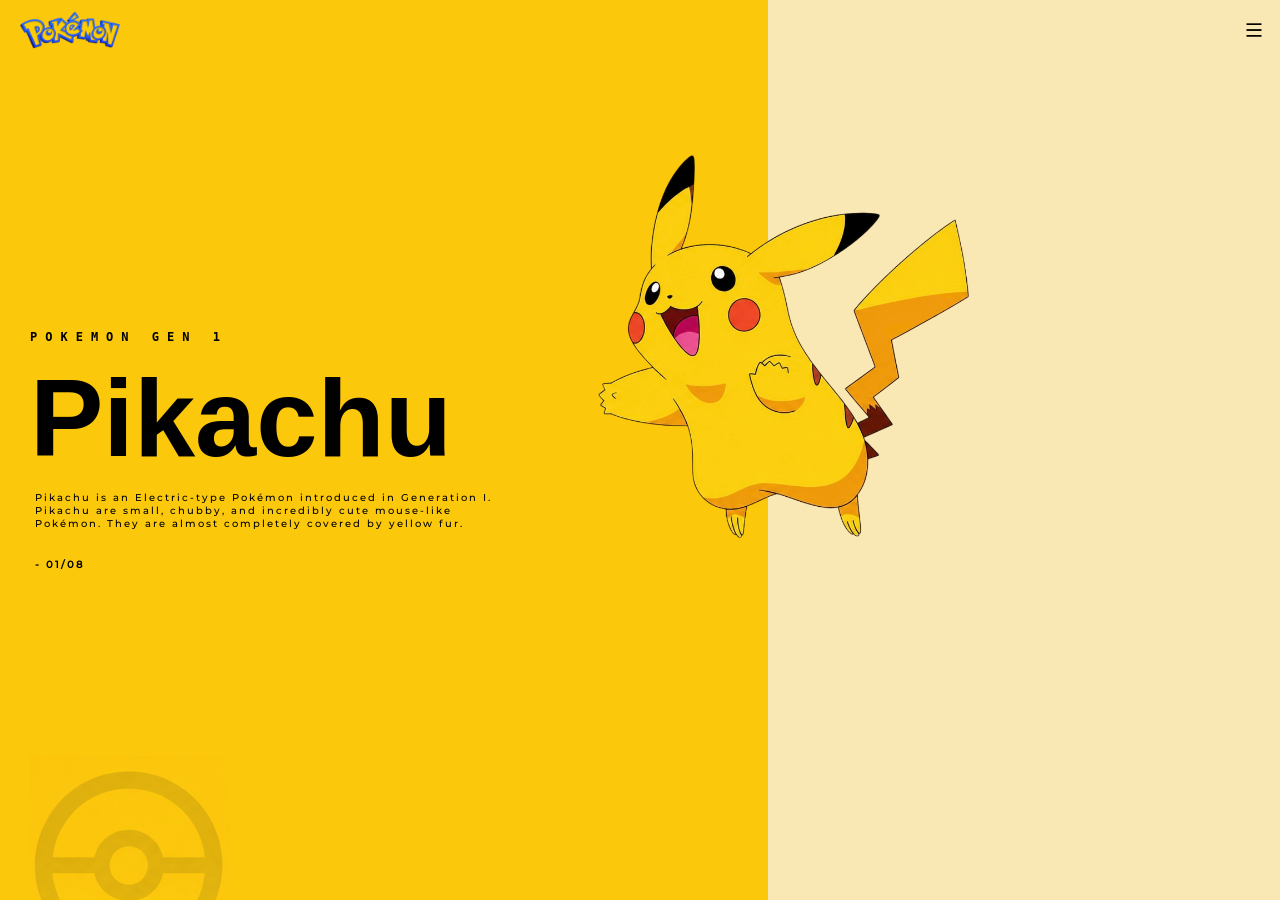
<file: Assignment-1/Task-1/index.html>
<!DOCTYPE html>
<html lang="en">
<head>
    <meta charset="UTF-8">
    <meta name="viewport" content="width=device-width, initial-scale=1.0">
    <title>Pikachu</title>
    <link rel="stylesheet" href="style.css">
</head>
<body>
    <div id="mainbg">
        <div id="leftbg">
        <img src="pikachu.PNG" alt="Pikachu" id="pikachu">
        <img src="logo.PNG" alt="Pikachu" id="logo">
        <div id="text">
            <h2>pokemon gen 1</h2>
            <h1>Pikachu</h1>
            <p>Pikachu is an Electric-type Pokémon introduced in Generation I. Pikachu are small, chubby, and incredibly cute mouse-like Pokémon.
They are almost completely covered by yellow fur. <br><br> </p>
            <h3>-      01/08</h3>
    </div>
    <div id="design">
        <img src="design.png" alt="Pikachu" id="designimg">
    </div>
    
    <img src="menu-line.png" alt="menu" id="ml">
    
    
</body>
</html>
</file>
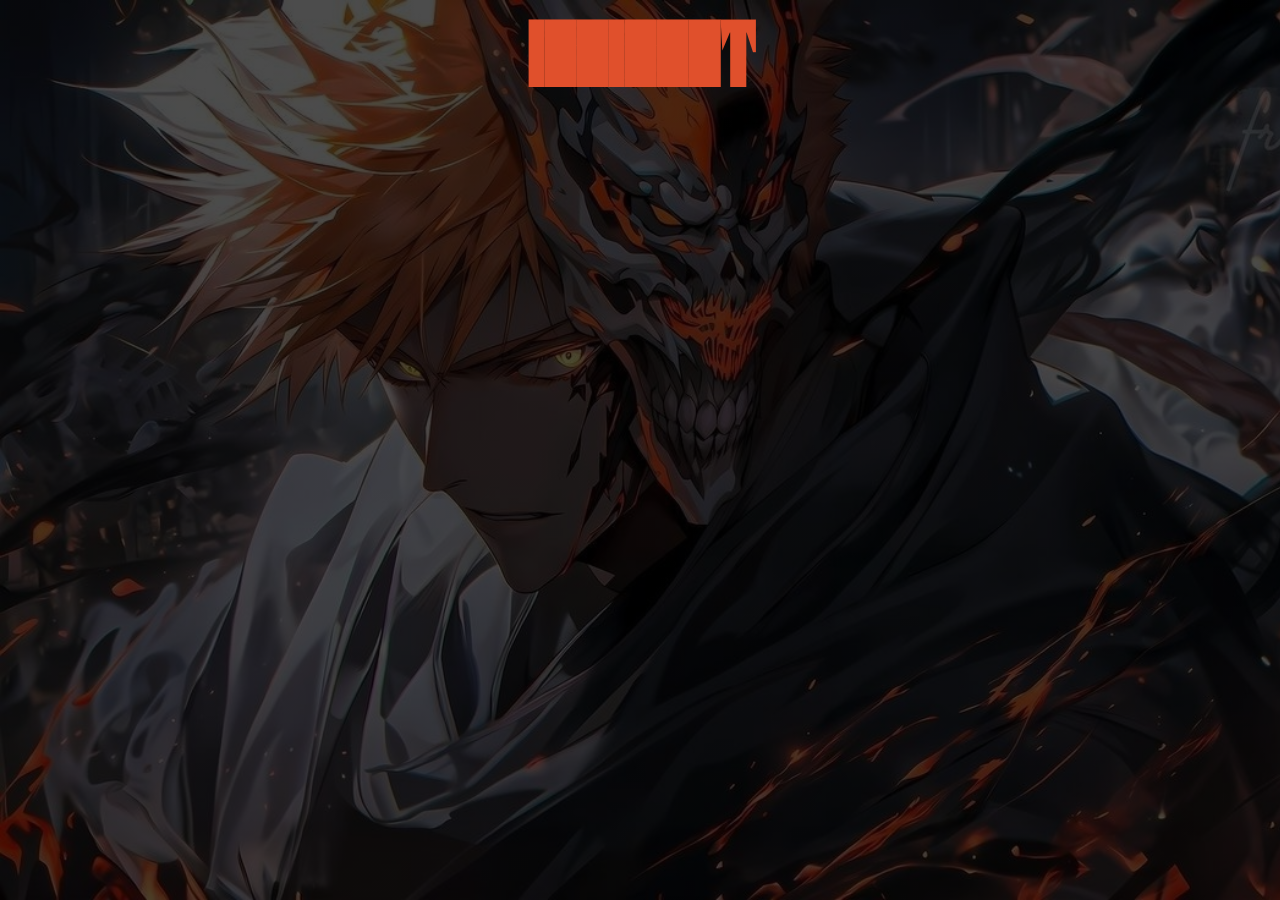
<file: Day-2-CSS/index2.html>
<!DOCTYPE html>
<html lang="en">
<head>
    <meta charset="UTF-8">
    <meta name="viewport" content="width=device-width, initial-scale=1.0">
    <title>Day 2</title>
    <link rel="stylesheet" href="style.css">
</head>
<body>
    
        <!-- <h1>esn earth</h1>
        <h2>Supporter</h2>
        <p>Best support player in india</p>
        <button>continue</button> -->
    
    <div>
        <h1>ICHIGOAT</h1>
    </div>
</body>
</html>
</file>
<file: Assignment-1/Task-1/style.css>
@font-face {
    font-family: 'firstfont';
    src: url('Montserrat-Medium.otf');
}
* {
    margin: 0px;
    padding: 0px;
    box-sizing: border-box;
}
html, 
body {
    height: 100%;
    width: 100%;
}

#mainbg {
    height: 100%;
    width: 100%;
    background-color: #F9E7B4;
    
}
#leftbg {
    height: 100%;
    width: 60%;
    
    background-color: #FBC80B;
    
    
}
#pikachu {
    width: 400px;
    height: auto;
    position: absolute;
    left: 46%;
    top: 15%;
    
}
#logo {
    width: 100px;
    height: auto;
    position: absolute;
    left: 20px;
    top: -20px;
}
#text {
    width: 40%;
    position: absolute;
    top: 50%;
    transform: translateY(-50%);
    left: 30px;
}
#text h2 {
    font-family: monospace;
    text-transform: uppercase;
    letter-spacing: 8px;
    font-size: 12px;
    font-weight: 900;

}
#text h1 {
    font-family: Arial, Helvetica, sans-serif;
    text-transform: capitalize;
    font-weight: 900;
    
    
    font-size: 110px;
    padding-top: 10px;
    padding-bottom: 10px;
}
#text p {
    font-family: 'firstfont', sans-serif;
    font-size: 10px;
    font-weight: 400;
    letter-spacing: 2px;
    padding-right: 50px;
    padding-left: 5px;
}
#text h3 {
    font-family: 'firstfont', sans-serif;
    font-size: 10px;
    font-weight: 900;
    letter-spacing: 2px;
    padding-right: 50px;
    padding-top: 15px;
    padding-left: 5px;
}
#designimg {
    width: 200px;
    height: auto;
    
    position: absolute;
    top: 100%;
    transform: translateY(-100%);
    left: 30px;
    
}
#ml {
    position: absolute;
    left: 100%;
    transform: translateX(-180%);
    width: 20px;
    height: auto;
    margin-top: 20px;
    
}
</file>
<file: Day-2-CSS/style.css>
@font-face {
    font-family: font2;
    src: url(./OldeEnglish.ttf);
}

@font-face {
    font-family: font1;
    src: url(./BlackMustang.ttf);
}

@font-face {
    font-family: font3;
    src: url(./OnePlusSans3.0En-VF.woff2);
}

@font-face {
    font-family: font4;
    src: url(./NeueMachina-Regular.woff2);
}
*   {
    margin: 0;
    padding: 0;
    box-sizing: border-box;
}   
html, body {
    height: 100%;
    width: 100%;
}


/* h1{
    color: brown;
    background-color: rgb(245, 153, 153);
    font-size: 70px;
    font-family: font4;
    font-weight: 800;
    font-style: italic;
    text-align: center;
    text-transform: uppercase;
}


div {
    height: 300px;
    width: 50%;
    background-image: url(_.jpeg);
    background-size: cover;
} */

div {
    height: 100%;
    width: 100%;
    background:
        linear-gradient(rgba(0,0,0,0.7), rgba(0,0,0,0.7)),
        url(_.jpeg);
    background-size: cover;
    text-align: center;
    font-family: font1;
    font-weight: 800;
    font-size: 40px;
    color: rgb(224, 80, 44);
}
</file>
